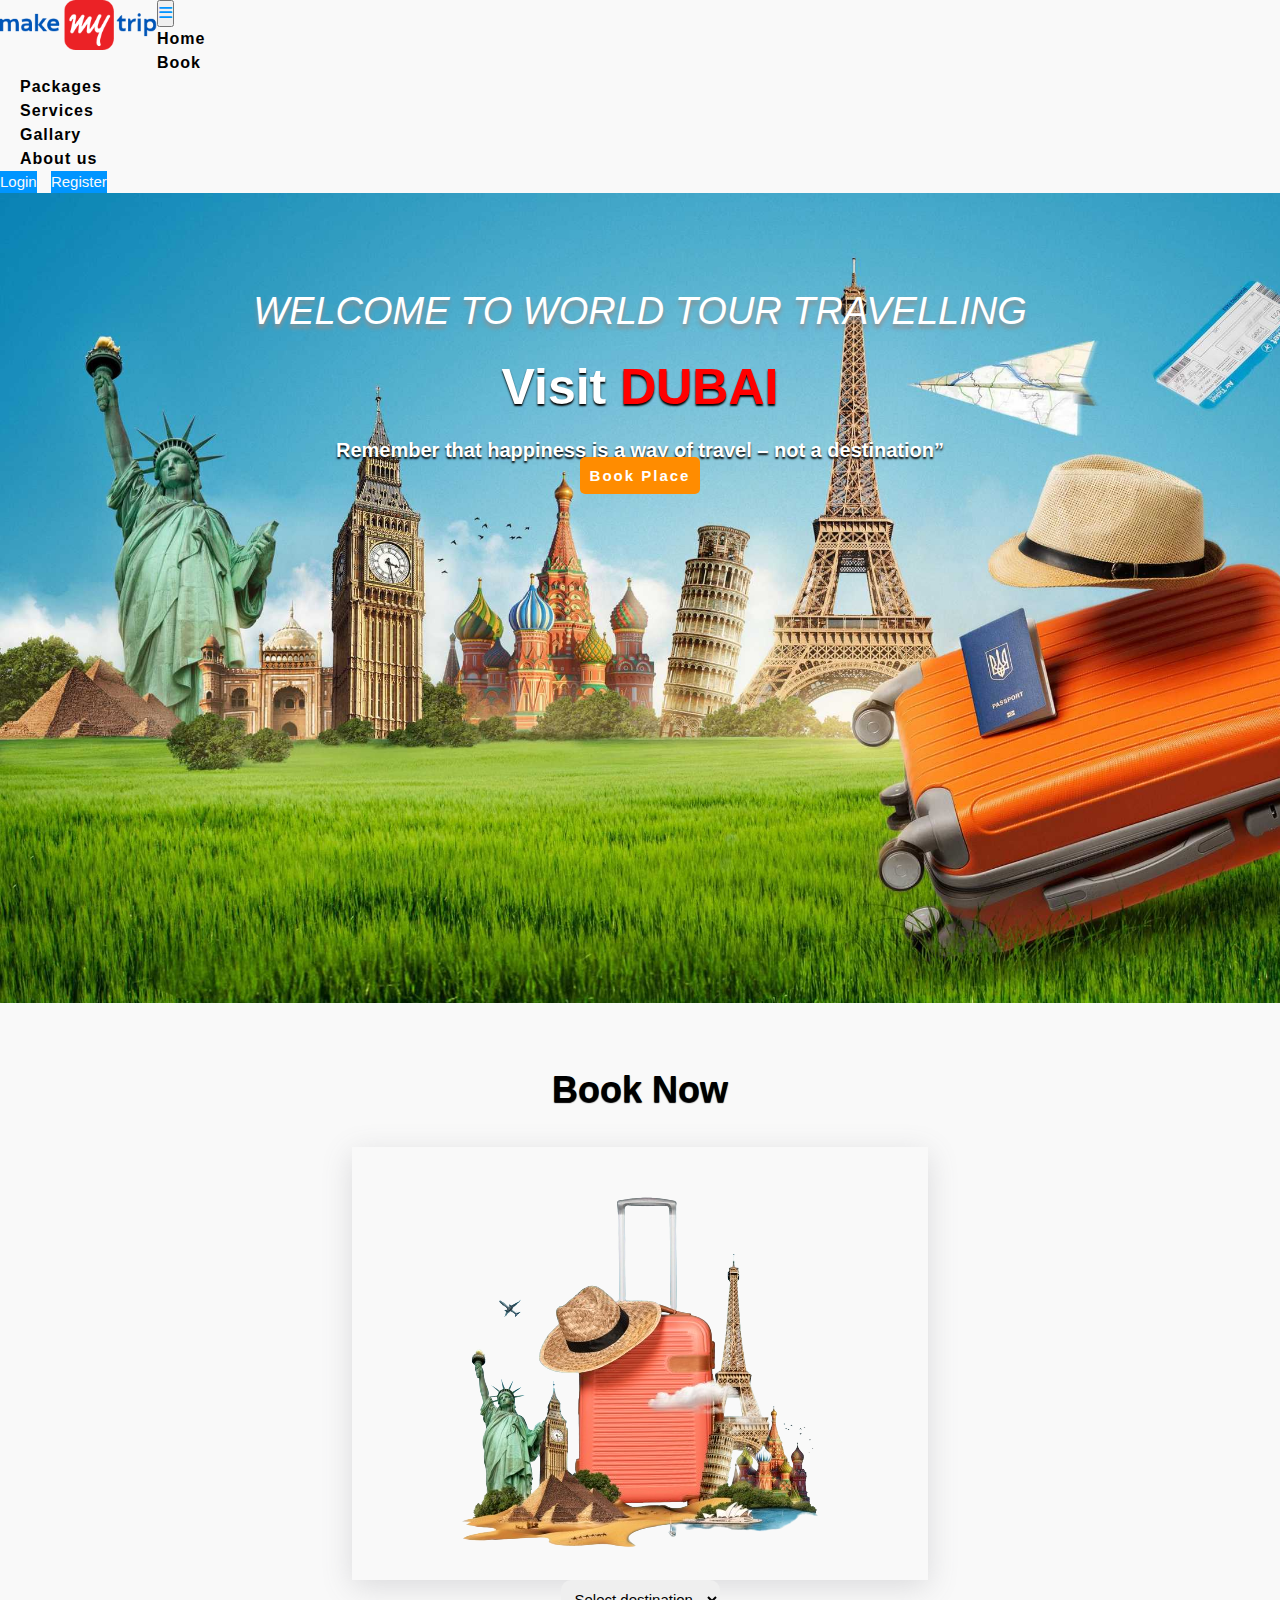
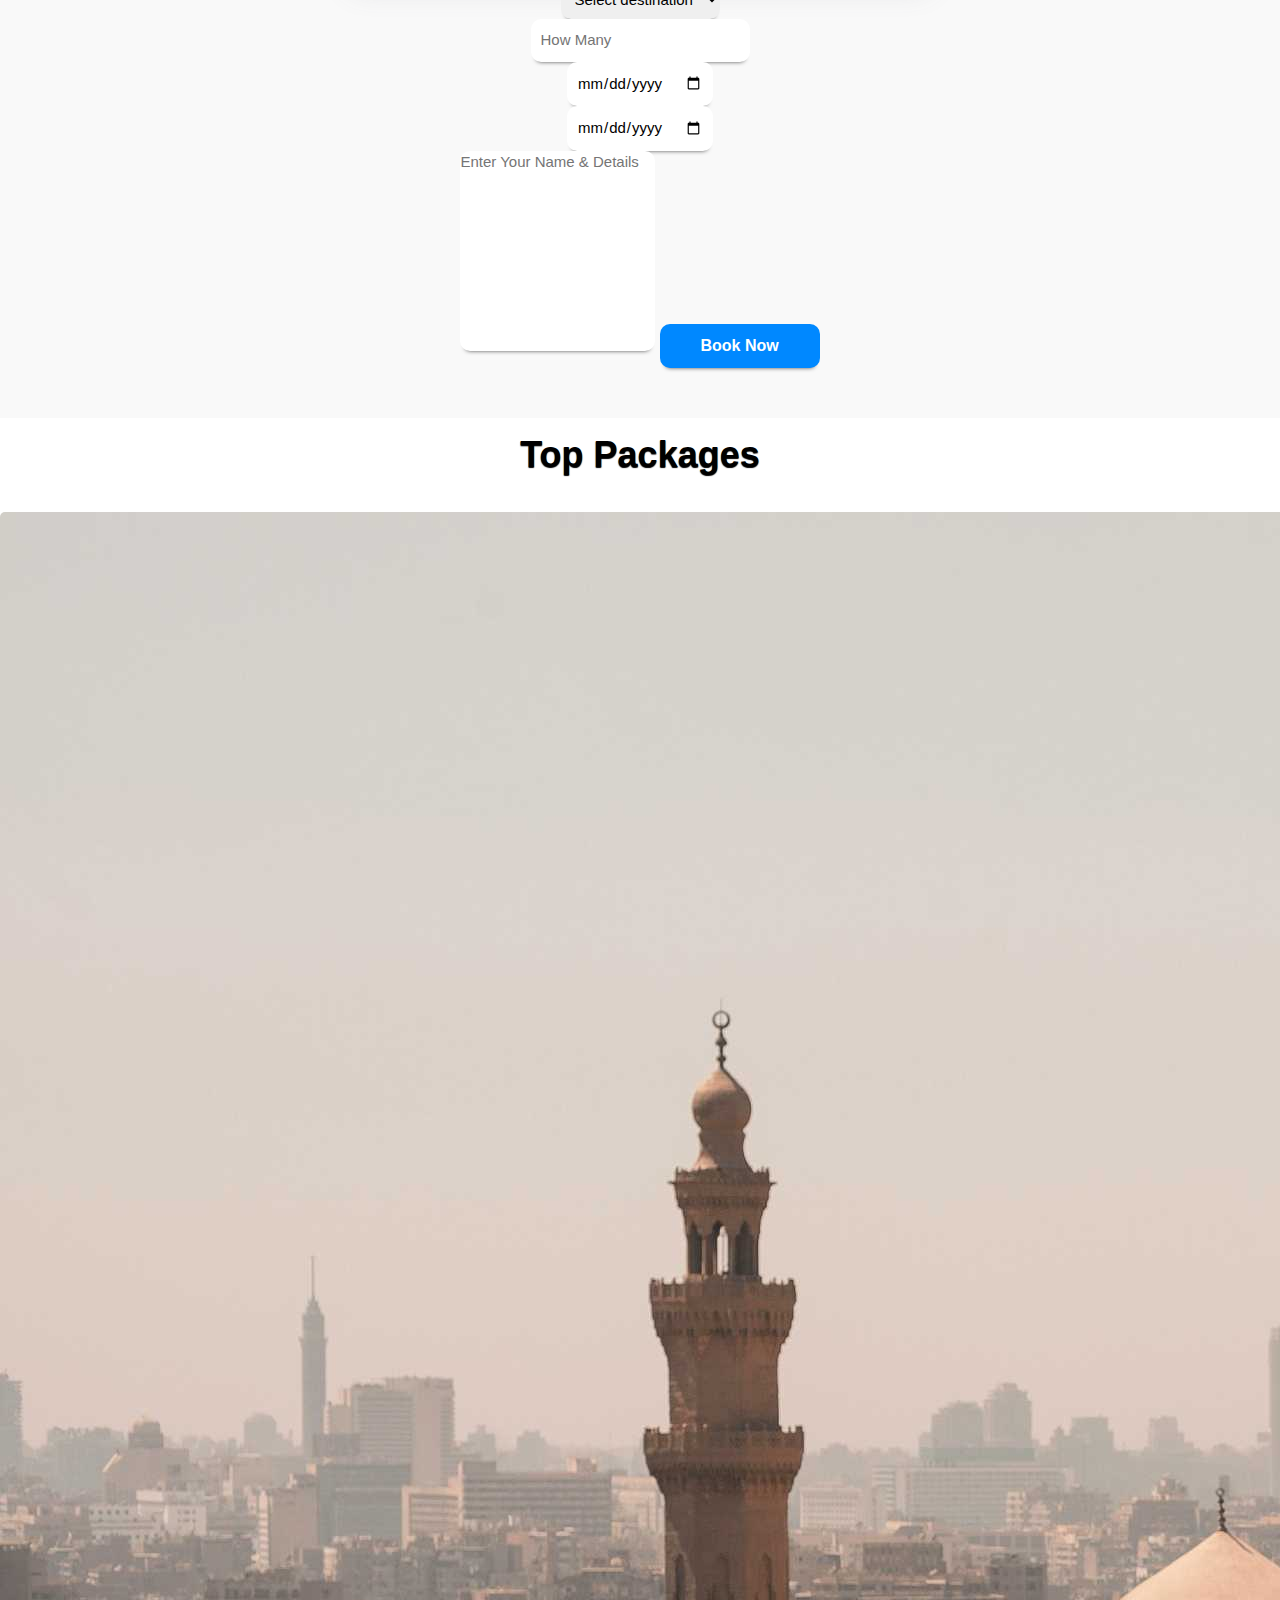
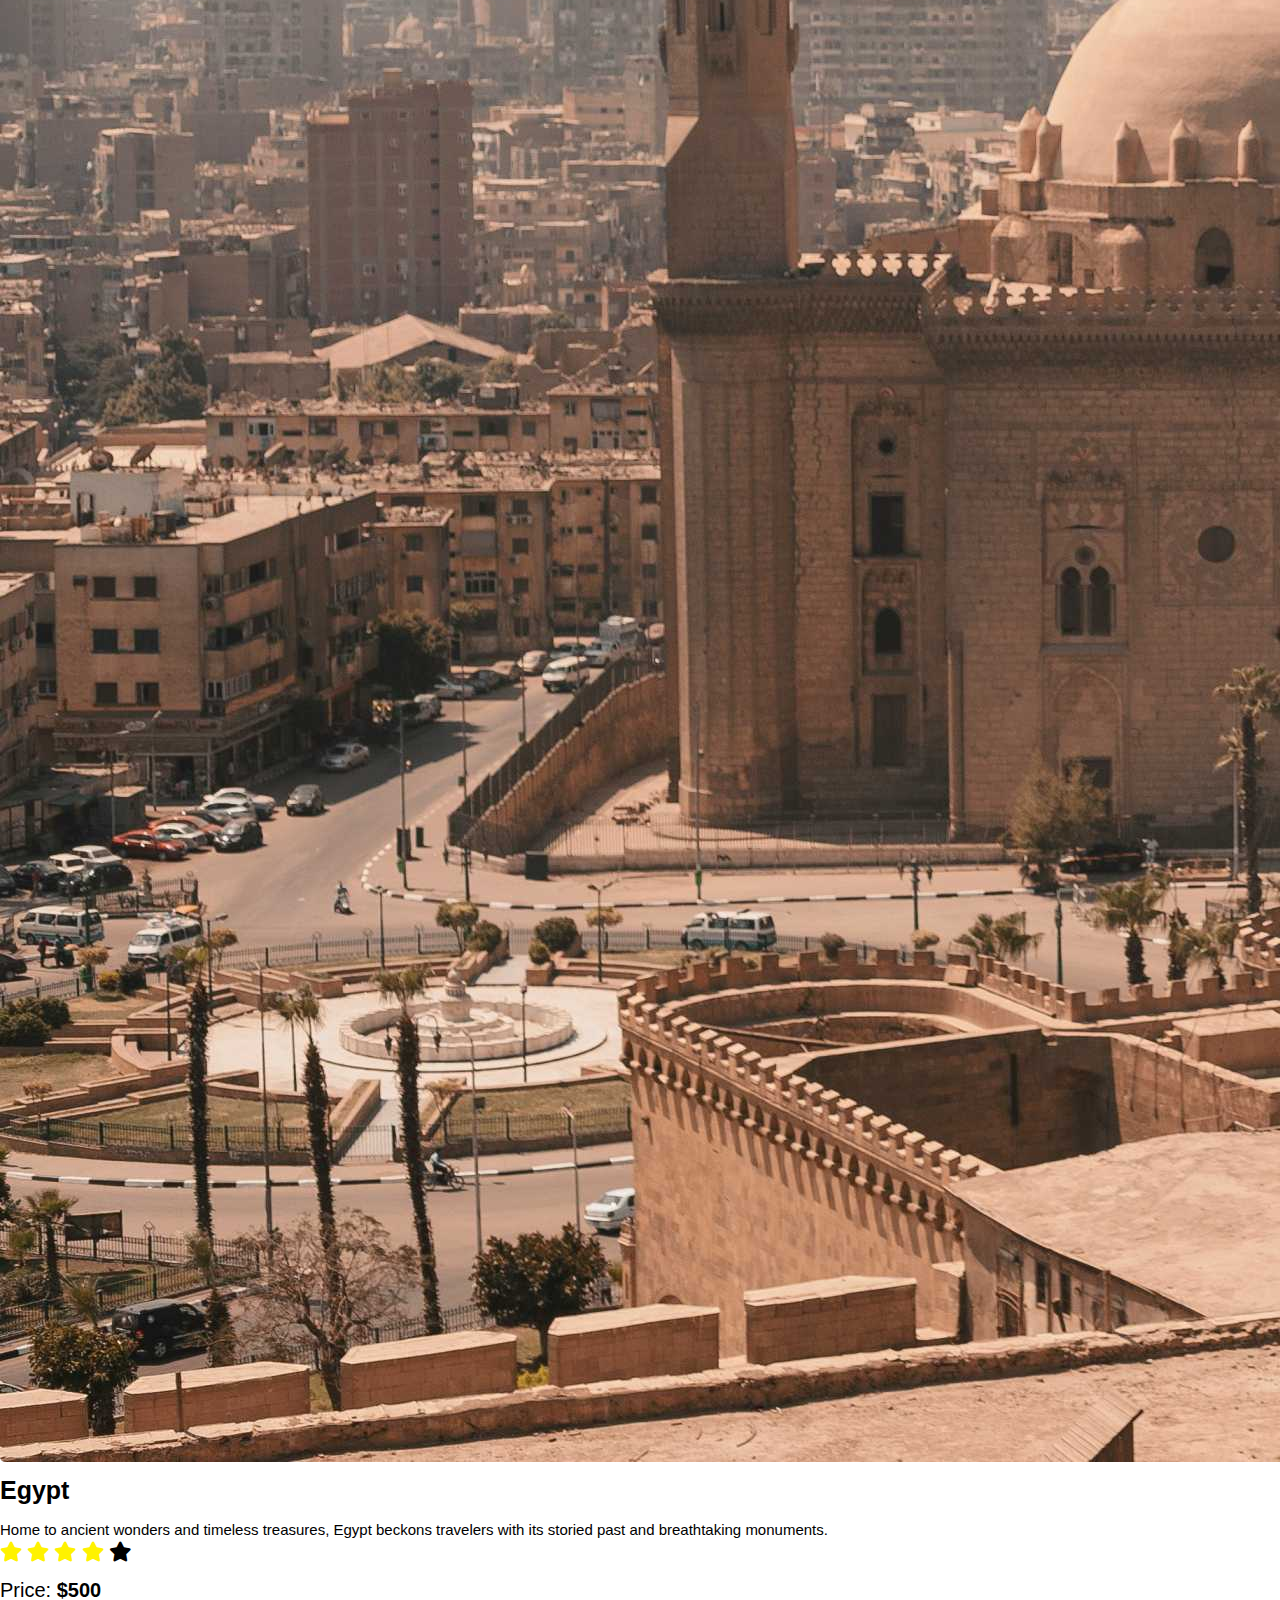
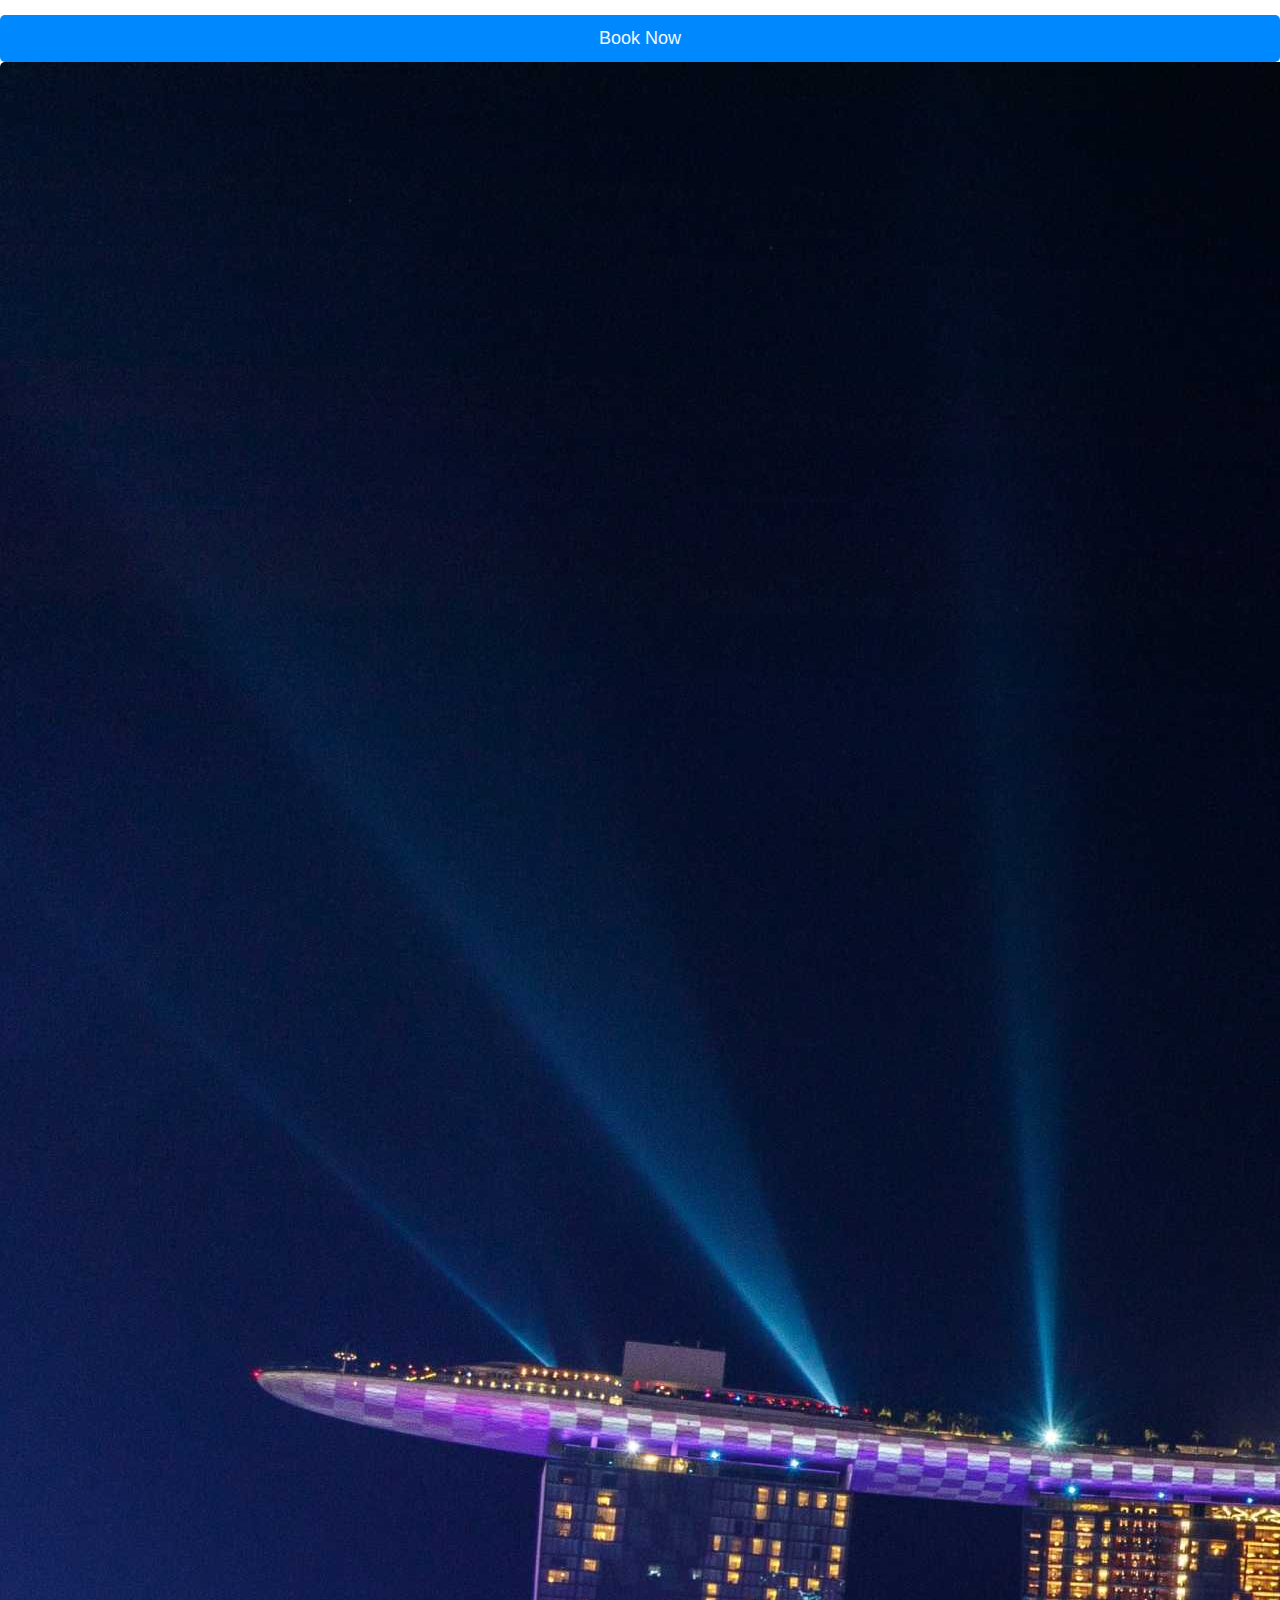
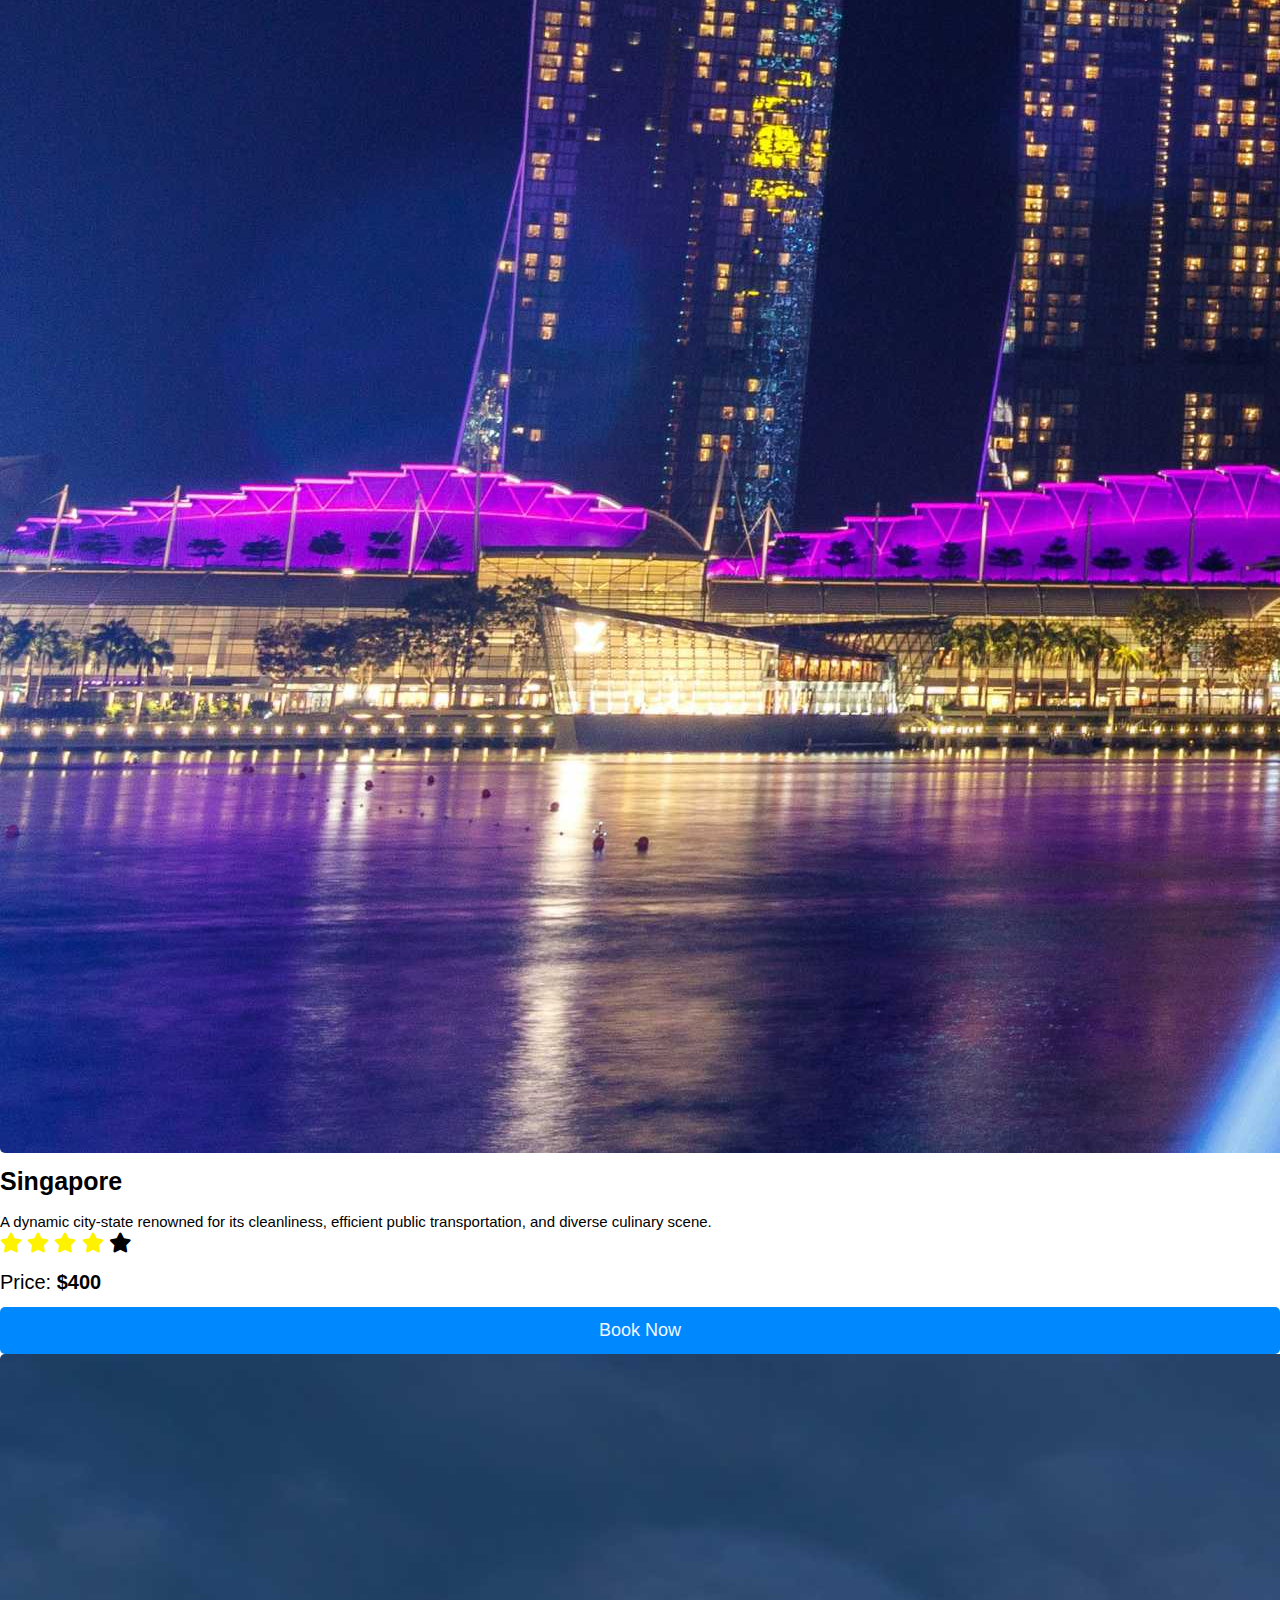
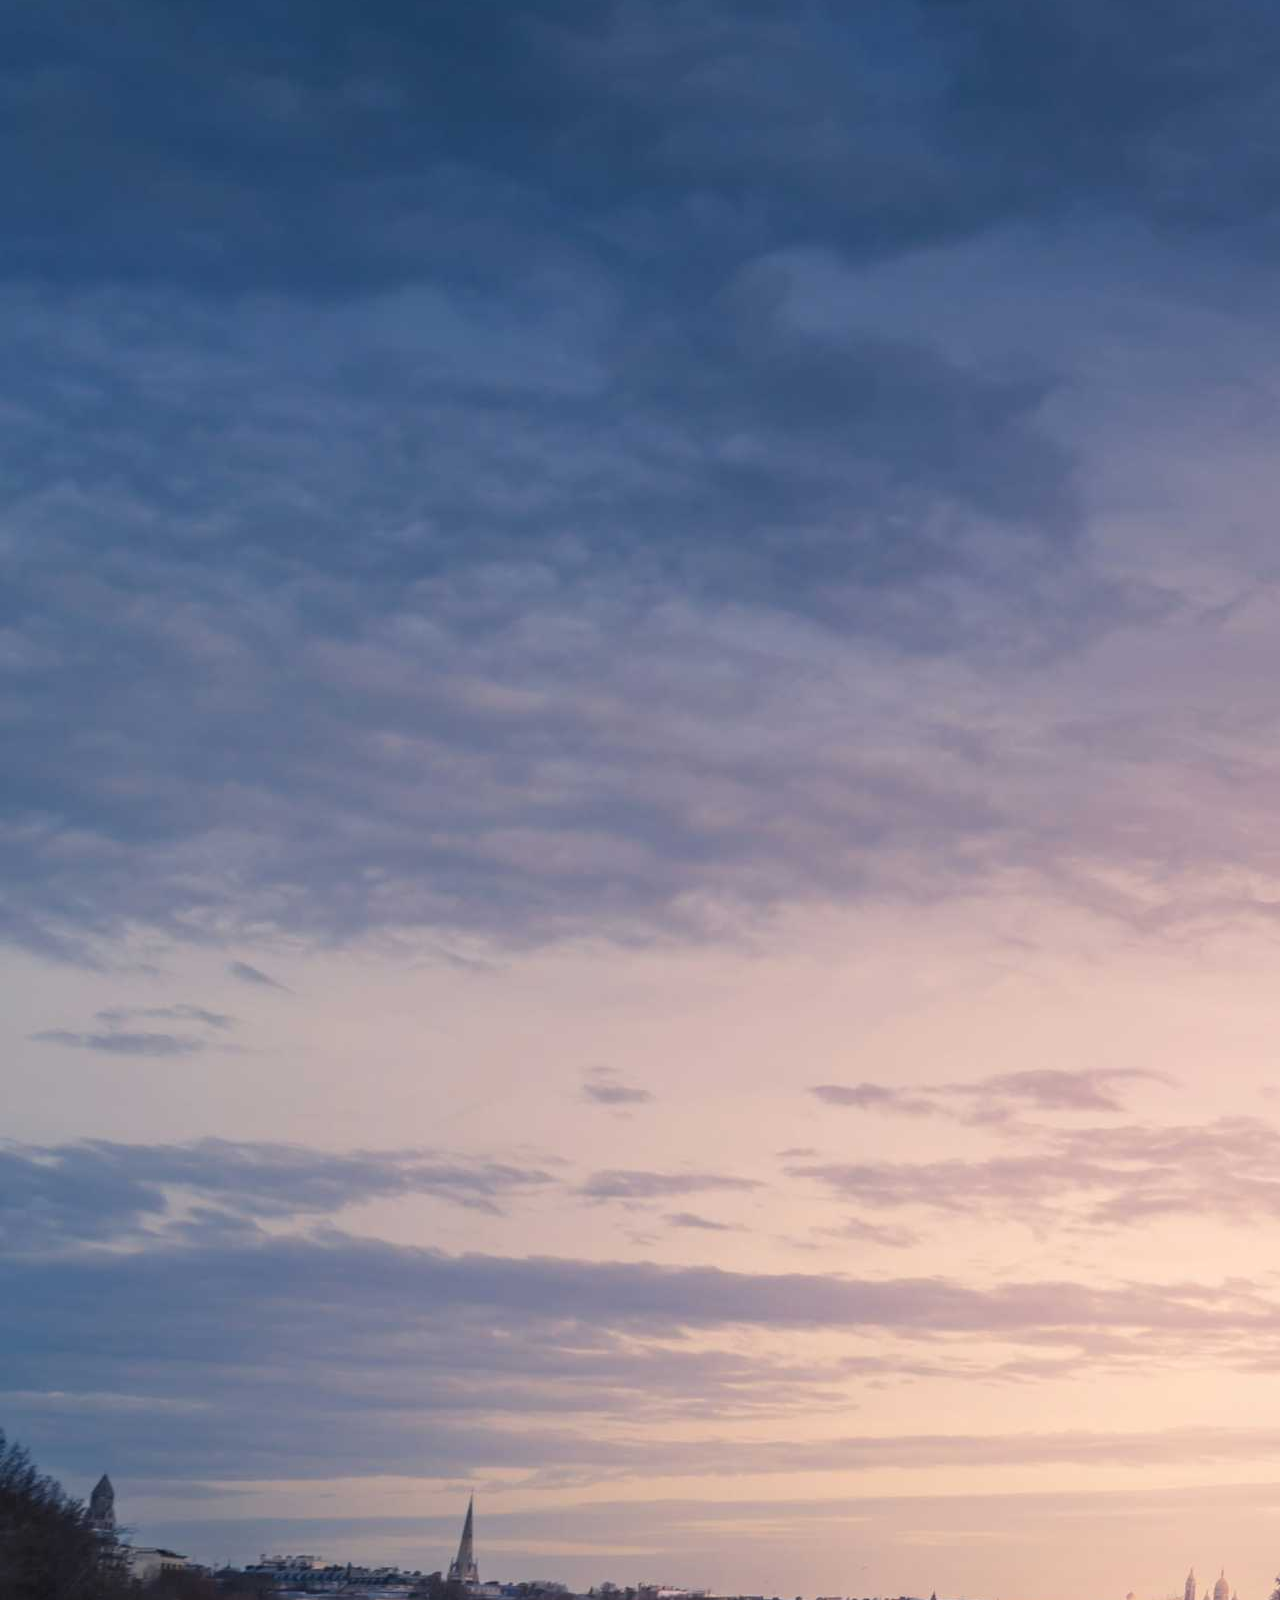
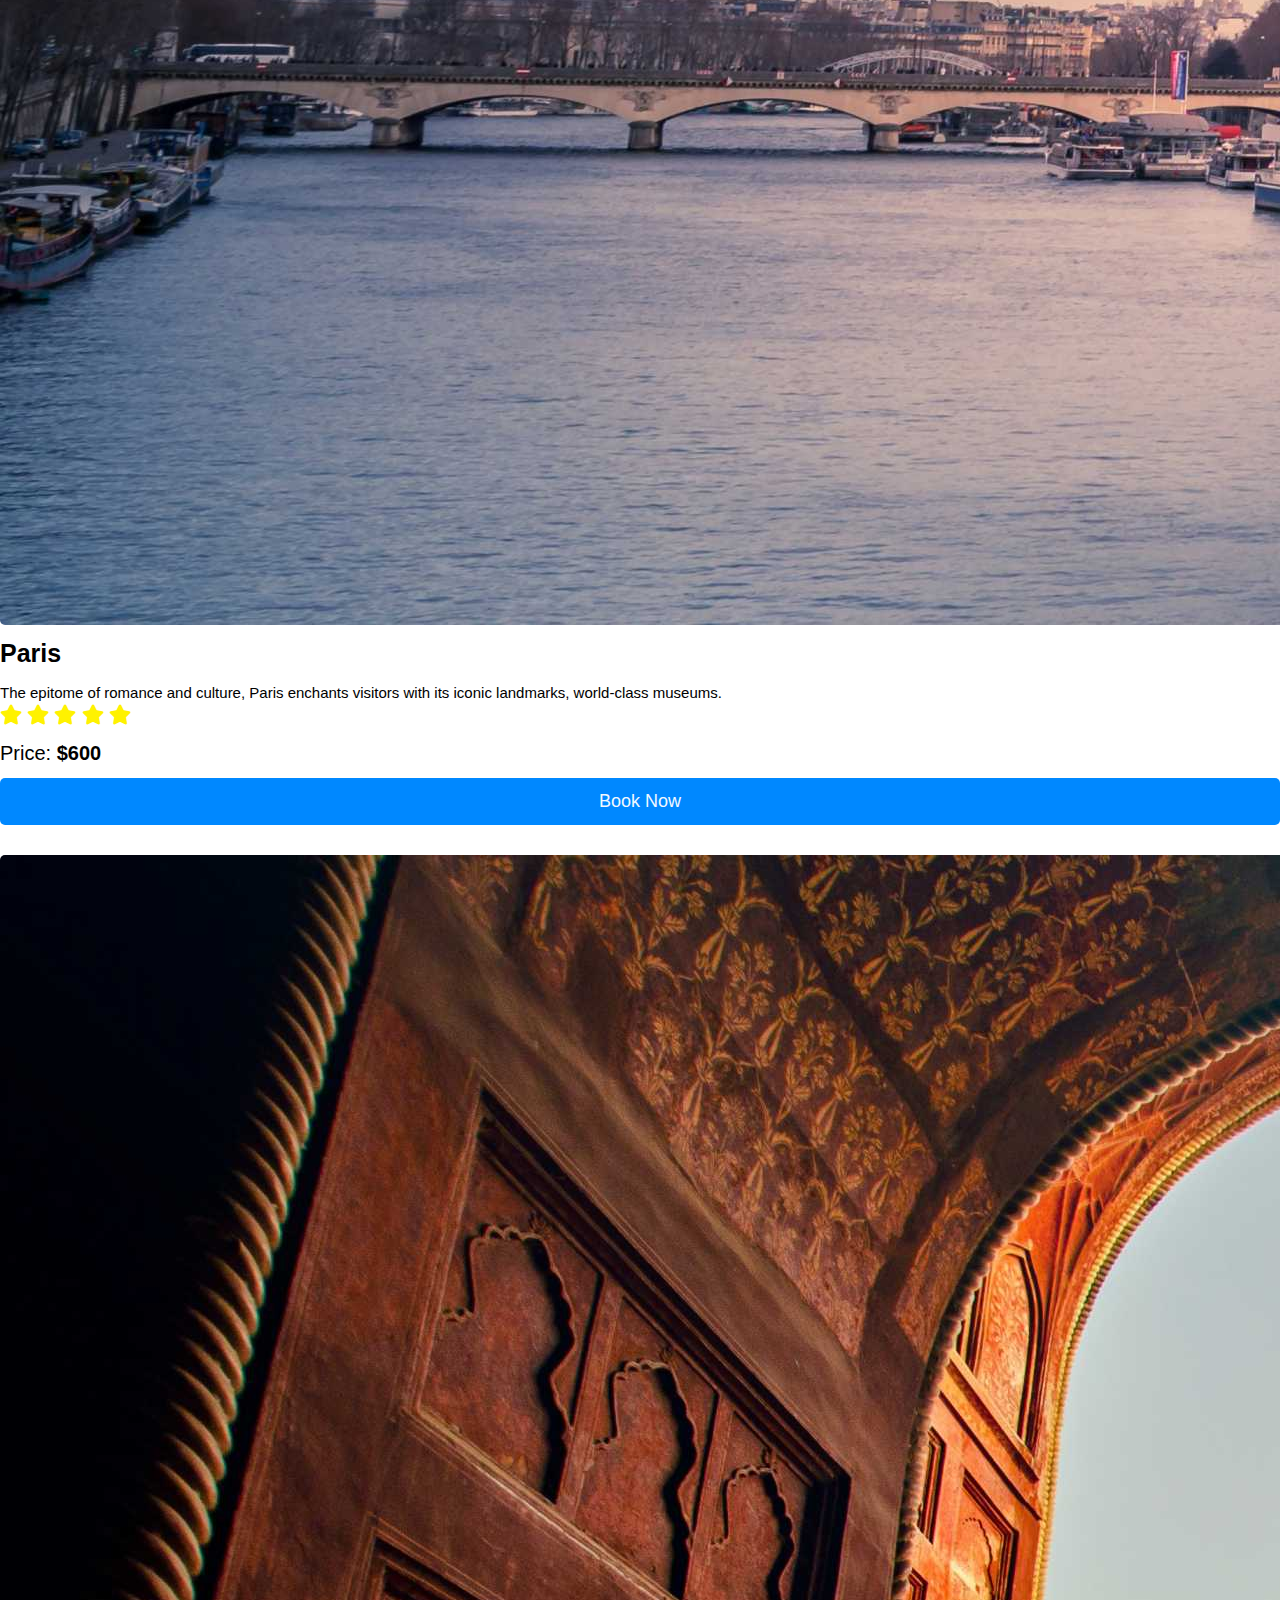
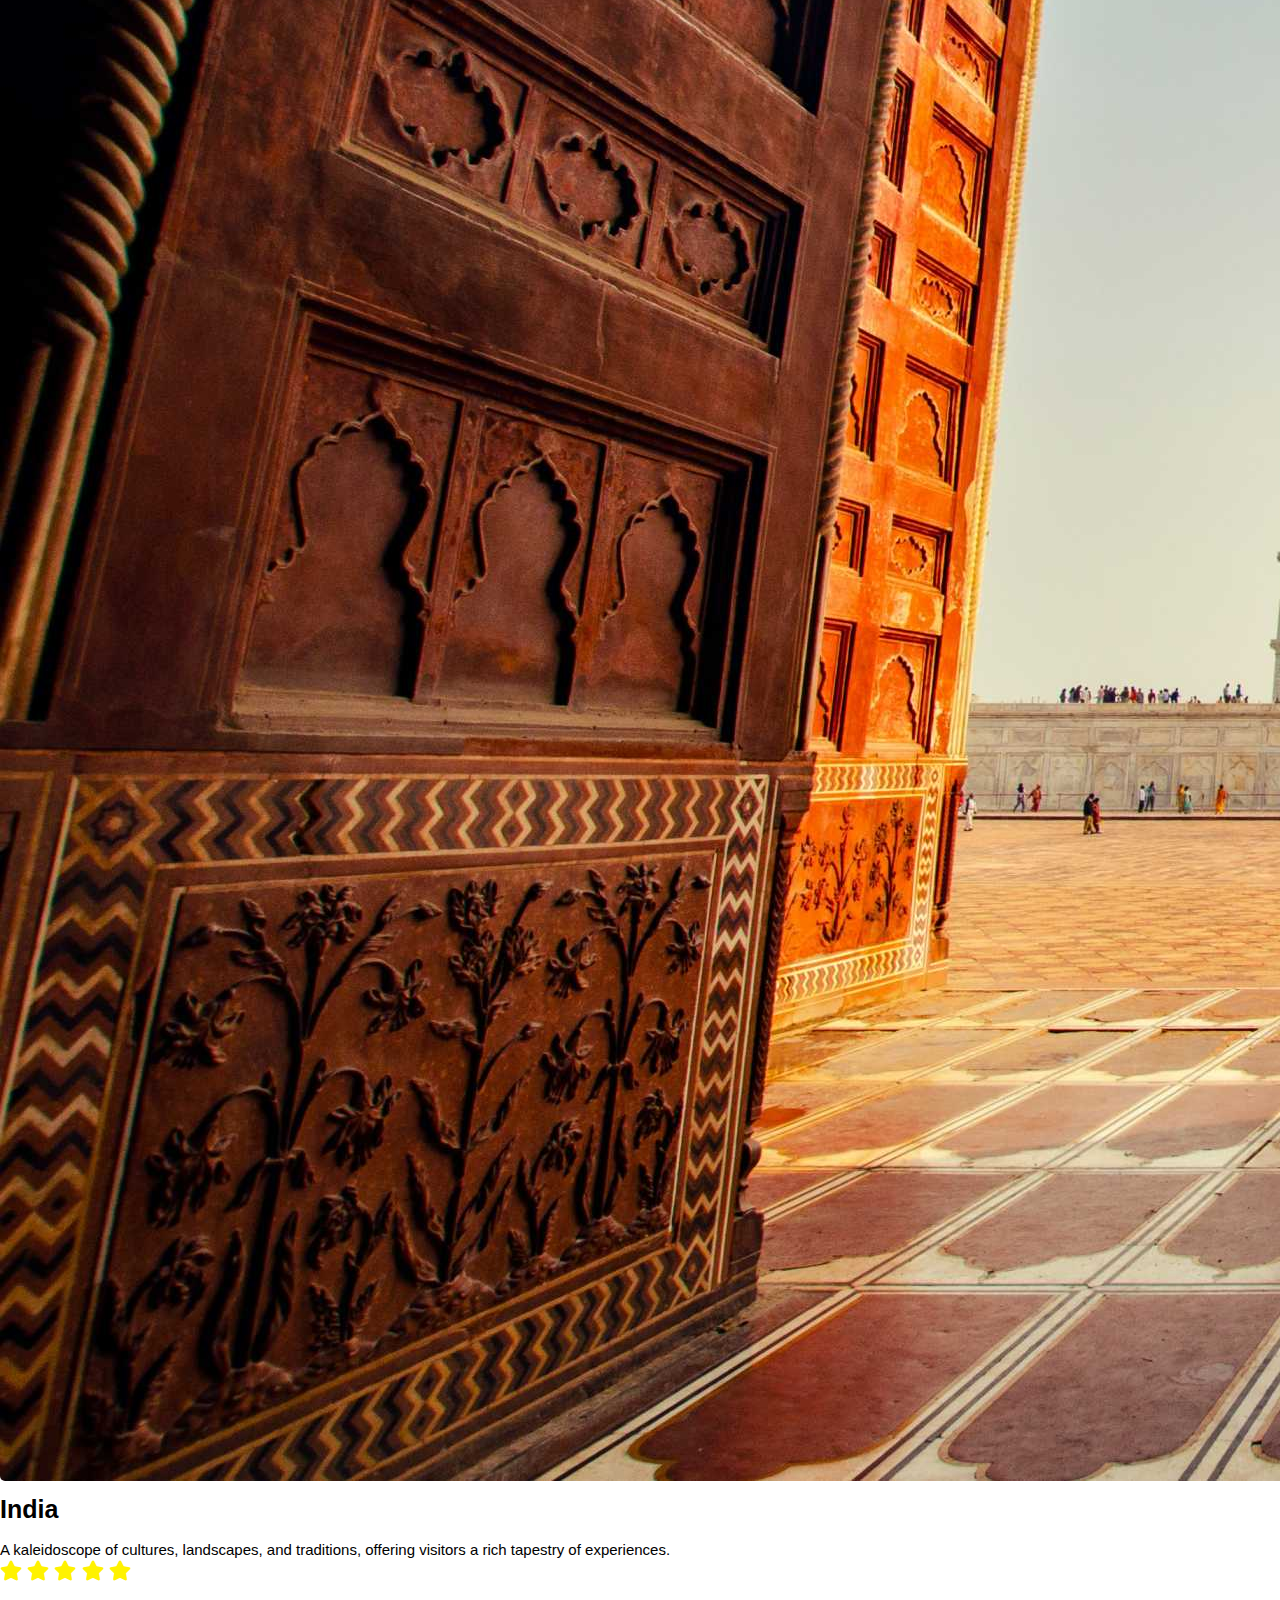
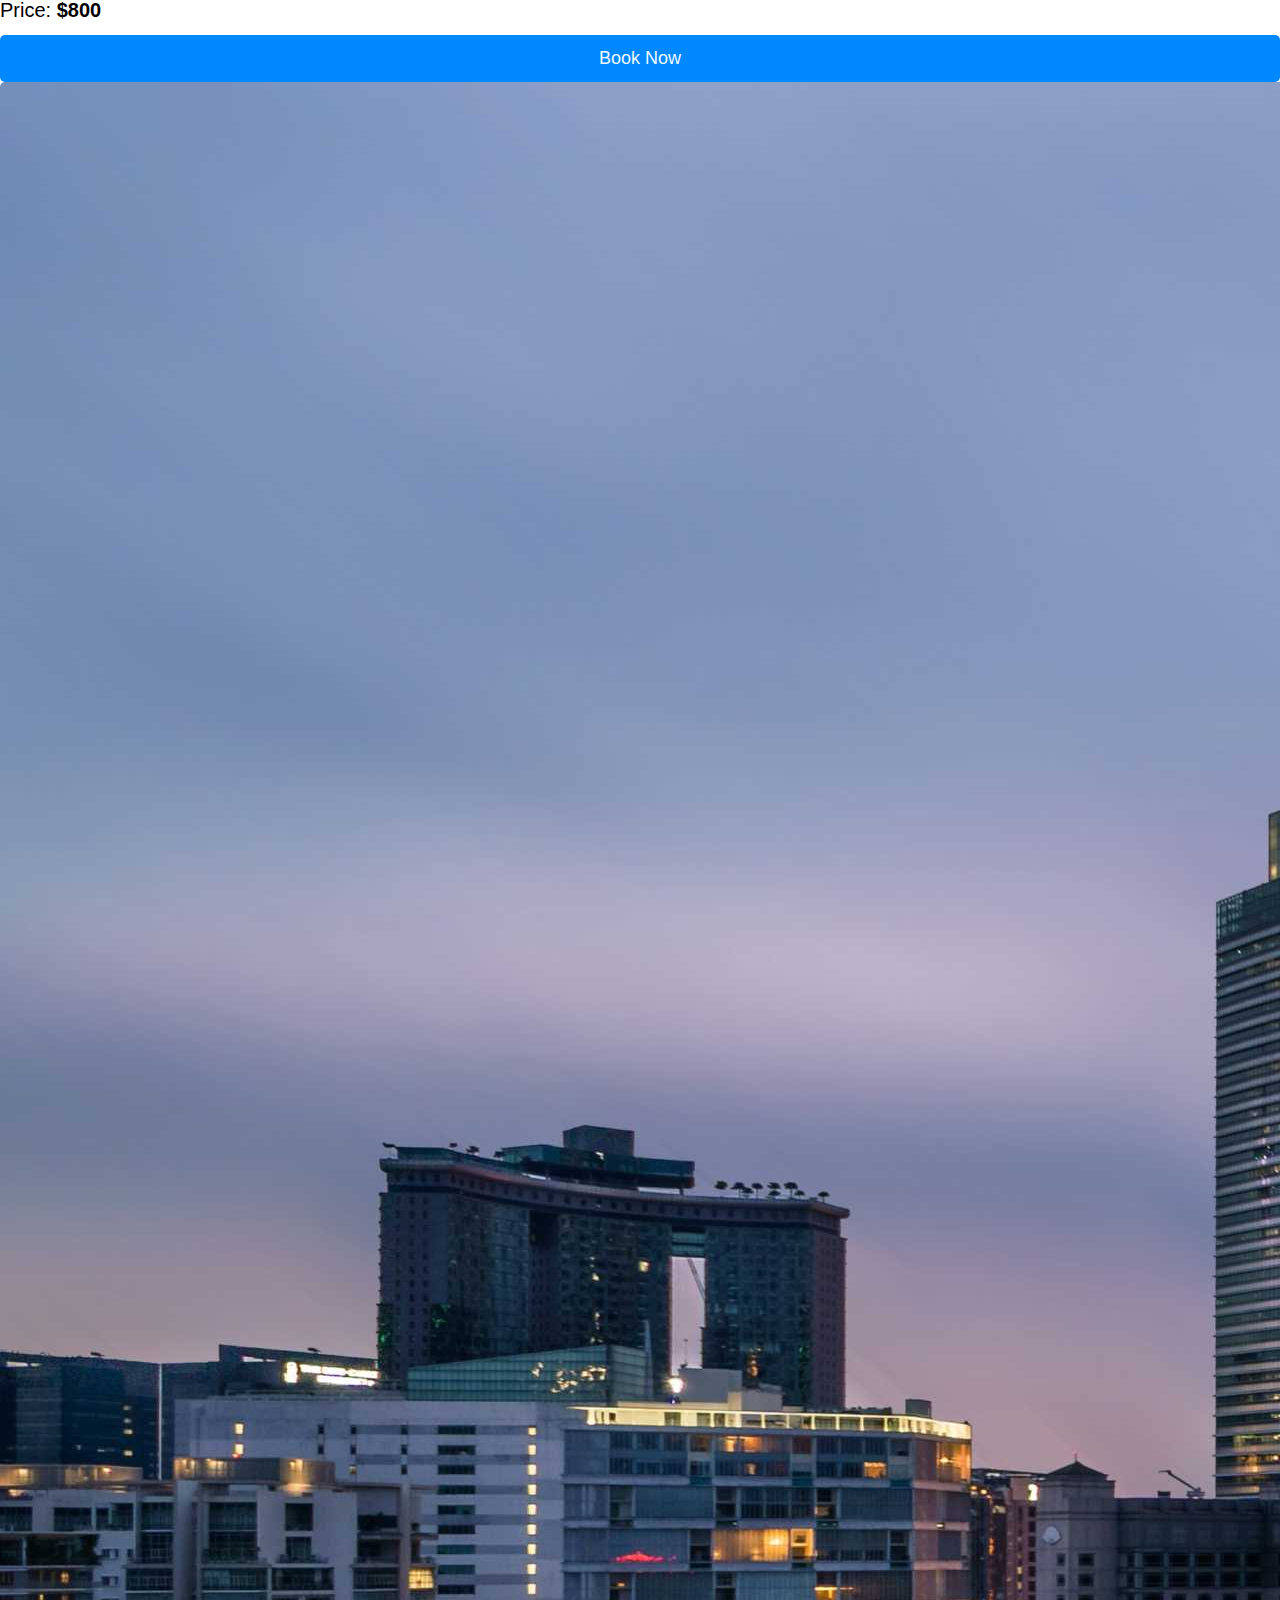
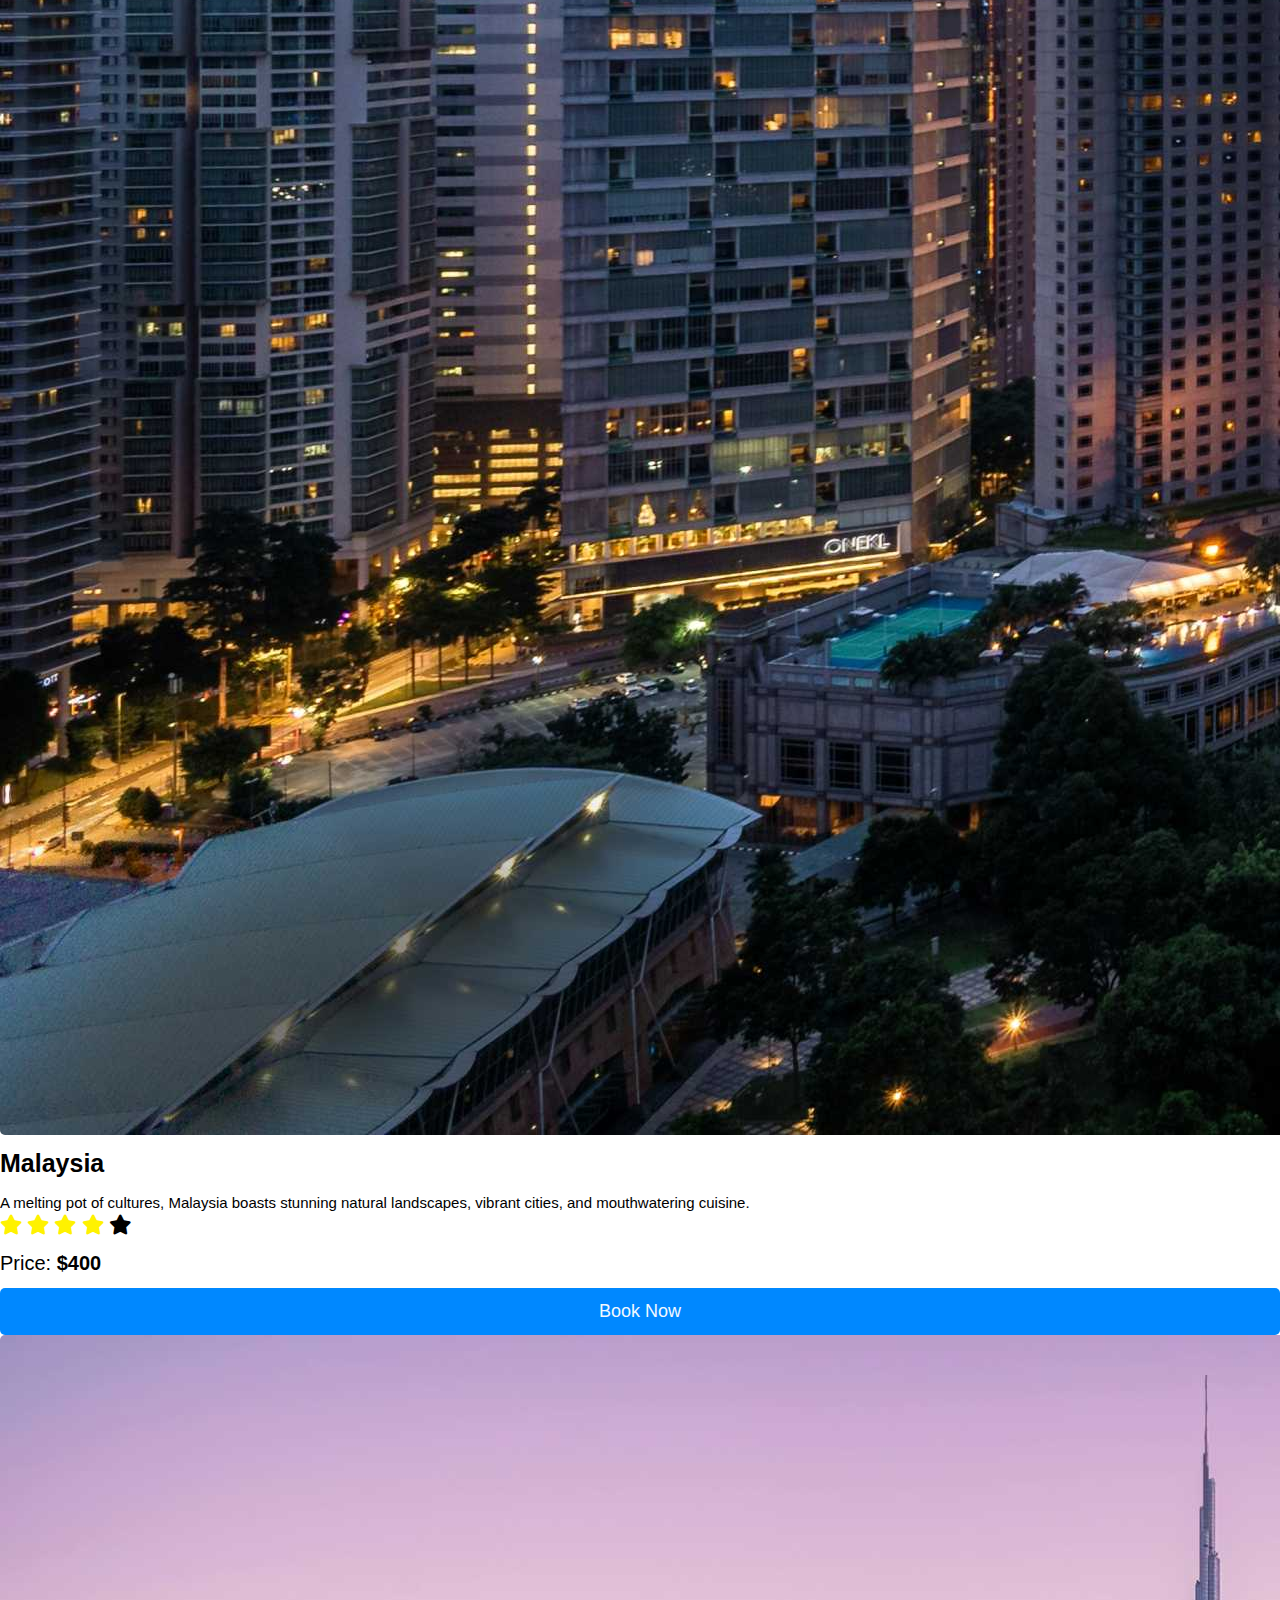
<file: index.html>
<!DOCTYPE html>
<html lang="en">
  <head>
    <meta charset="UTF-8" />
    <meta name="viewport" content="width=device-width, initial-scale=1.0" />
    <title>MakeMyTrip Website</title>
    <link rel="stylesheet" href="style.css" />
    <!-- BootStrap link-->
    <link
      href="https://cdn.jsdelivr.net/npm/bootstrap@5.0.2/dist/css/bootstrap.min.css"
      rel="stylesheet"
      integrity="sha384-EVSTQN3/azprG1Anm3QDgpJLIm9Nao0Yz1ztcQTwFspd3yD65VohhpuuCOmLASjC"
      crossorigin="anonymous"
    />
    <!-- fontAwsome Link -->
    <link rel="preconnect" href="https://fonts.googleapis.com" />
    <link rel="preconnect" href="https://fonts.gstatic.com" crossorigin />
    <link
      href="https://fonts.googleapis.com/css2?family=Roboto:wght@500&display=swap"
      rel="stylesheet"  
    />
    <!--  -->
    <link
      rel="stylesheet"
      href="https://cdnjs.cloudflare.com/ajax/libs/font-awesome/6.2.1/css/all.min.css"
    />

    <link rel="stylesheet" href="https://www.w3schools.com/w3css/4/w3.css">
  </head>
  <body>
    <!-- navBar -->
    <nav class="navbar navbar-expand-lg" id="navbar">
      <div class="container">
        <a class="navbar-brand" href="index.html" id="logo">
          <img src="./Assets/logo.png" alt="Brand Logo" style="height: 50px" />
        </a>
        <button
          class="navbar-toggler"
          type="button"
          data-bs-toggle="collapse"
          data-bs-target="#mynavbar"
        >
          <span><i class="fa-solid fa-bars"></i></span>
        </button>
        <div class="collapse navbar-collapse" id="mynavbar">
          <ul class="navbar-nav me-auto">
            <li class="nav-item">
              <a class="nav-link active" href="index.html">Home</a>
            </li>
            <li class="nav-item">
              <a class="nav-link" href="#book">Book</a>
            </li>
            <li class="nav-item">
              <a class="nav-link" href="#packages">Packages</a>
            </li>
            <li class="nav-item">
              <a class="nav-link" href="#services">Services</a>
            </li>
            <li class="nav-item">
              <a class="nav-link" href="#gallary">Gallary</a>
            </li>
            <li class="nav-item">
              <a class="nav-link" href="#about">About us</a>
            </li>
          </ul>
          <form class="d-flex">
            <a href="login1.html"><button class="btn btn-primary" type="button">Login</button></a>
            <a href="register2.html"><button class="btn btn-primary" type="button">Register</button></a>
          </form>
        </div>
      </div>
    </nav>
    
    <!-- Navbar End -->

    <!-- Home Section Start -->
    <div class="home">
      <div class="content">
        <h5>WELCOME TO WORLD TOUR TRAVELLING</h5>
        <h1 class="zoom-in-zoom-out">Visit<span class="placeName" id="placeName"> Dubai</span></h1>
        <p>
            Remember that happiness is a way of travel – not a destination”
        </p>
        <a style="background-color: rgb(255, 140, 0); color: white;" href="#book">Book Place</a>
      </div>
    </div>
    <!-- Home Section End -->

    <!-- Section Book Start -->
    <section class="book" id="book">
      <div class="container">
        <div class="main-text">
          <h1>Book Now</h1>
        </div>

        <div class="row">
          <div class="col-md-6 py-3 py-md-0" style="box-shadow: rgba(100, 100, 111, 0.2) 0px 7px 29px 0px">
            <div class="card" style="border: none;">
              <img src="./Assets/travel pic.png" alt="" />
            </div>
          </div>

          <div class="col-md-6 py-3 py-md-0">
            <form action="#" id="bookingForm">
              <select class="form-control" required>
                <option value="" disabled selected>Select destination</option>
                <option value="Dubai">Dubai</option>
                <option value="Paris">Paris</option>
                <option value="Singapore">Singapore</option>
                <option value="Egypt">Egypt</option>
                <option value="India">India</option>
                <option value="Malaysia">Malaysia</option>
                <!-- Add more options as needed -->
            </select><br />
              <input
                type="text"
                class="form-control"
                placeholder="How Many"
                required
              /><br />
              <input
                type="date"
                id="arrivalDate"
                class="form-control"
                placeholder="Arrivals"
                id="frondate"
                required
                min="2024-03-30"
              /><br />
              <input
                type="date"
                id="LeavingDate"
                class="form-control"
                placeholder="Leaving"
                required
                min="2024-03-31"
              /><br />
              <textarea
                class="form-control"
                rows="5"
                name="text"
                placeholder="Enter Your Name & Details"
                minlength="50"
                maxlength="500"
              ></textarea>
              <input type="submit" value="Book Now" class="submit" required />
            </form> 
          </div>
        </div>
      </div>
    </section>
    <!-- Section Book End -->

    <!-- Section Packages Start -->
    <section class="packages" id="packages">
      <div class="container">
        <div class="main-txt">
          <h1> Top Packages</h1>
        </div>
        <div class="row" style="margin-top: 30px">
          <div class="col-md-4 py-3 py-md-0">
            <div class="card">
              <img src="./Assets/top-packages/Egypt.jpg" alt="" />
              <div class="card-body">
                <h3>Egypt</h3>
                <p>
                  Home to ancient wonders and timeless treasures, Egypt beckons travelers with its storied past and breathtaking monuments.
                </p>
                <div class="star">
                  <i class="fa-solid fa-star checked"></i>
                  <i class="fa-solid fa-star checked"></i>
                  <i class="fa-solid fa-star checked"></i>
                  <i class="fa-solid fa-star checked"></i>
                  <i class="fa-solid fa-star"></i>
                </div>
                <h6>Price: <strong>$500</strong></h6>
                <a href="#book">Book Now</a>
              </div>
            </div>
          </div>
          <div class="col-md-4 py-3 py-md-0">
            <div class="card">
              <img src="./Assets/top-packages/Singapore.jpg" alt="" />
              <div class="card-body">
                <h3>Singapore</h3>
                <p>
                  A dynamic city-state renowned for its cleanliness, efficient public transportation, and diverse culinary scene.
                </p>
                <div class="star">
                  <i class="fa-solid fa-star checked"></i>
                  <i class="fa-solid fa-star checked"></i>
                  <i class="fa-solid fa-star checked"></i>
                  <i class="fa-solid fa-star checked"></i>
                  <i class="fa-solid fa-star"></i>
                </div>
                <h6>Price: <strong>$400</strong></h6>
                <a href="#book">Book Now</a>
              </div>
            </div>
          </div>
          <div class="col-md-4 py-3 py-md-0">
            <div class="card">
              <img src="./Assets/top-packages/Paris.jpg" alt="" />
              <div class="card-body">
                <h3>Paris</h3>
                <p>
                  The epitome of romance and culture, Paris enchants visitors with its iconic landmarks, world-class museums. 
                </p>
                <div class="star">
                  <i class="fa-solid fa-star checked"></i>
                  <i class="fa-solid fa-star checked"></i>
                  <i class="fa-solid fa-star checked"></i>
                  <i class="fa-solid fa-star checked"></i>
                  <i class="fa-solid fa-star checked"></i>
                
                </div>
                <h6>Price: <strong>$600</strong></h6>
                <a href="#book">Book Now</a>
              </div>
            </div>
          </div>
        </div>

        <div class="row" style="margin-top: 30px">
          <div class="col-md-4 py-3 py-md-0">
            <div class="card">
              <img src="./Assets/top-packages/India.jpg" alt="" />
              <div class="card-body">
                <h3>India</h3>
                <p>
                  A kaleidoscope of cultures, landscapes, and traditions, offering visitors a rich tapestry of experiences. 
                </p>
                <div class="star">
                  <i class="fa-solid fa-star checked"></i>
                  <i class="fa-solid fa-star checked"></i>
                  <i class="fa-solid fa-star checked"></i>
                  <i class="fa-solid fa-star checked"></i>
                  <i class="fa-solid fa-star checked"></i>
              
             
                </div>
                <h6>Price: <strong>$800</strong></h6>
                <a href="#book">Book Now</a>
              </div>
            </div>
          </div>
          <div class="col-md-4 py-3 py-md-0">
            <div class="card">
              <img src="./Assets/top-packages/Malaysia.jpg" alt="" />
              <div class="card-body">
                <h3>Malaysia</h3>
                <p>
                  A melting pot of cultures, Malaysia boasts stunning natural landscapes, vibrant cities, and mouthwatering cuisine. 
                </p>
                <div class="star">
                  <i class="fa-solid fa-star checked"></i>
                  <i class="fa-solid fa-star checked"></i>
                  <i class="fa-solid fa-star checked"></i>
                  <i class="fa-solid fa-star checked"></i>
                  <i class="fa-solid fa-star"></i>
                </div>
                <h6>Price: <strong>$400</strong></h6>
                <a href="#book">Book Now</a>
              </div>
            </div>
          </div>
          <div class="col-md-4 py-3 py-md-0">
            <div class="card">
              <img src="./Assets/top-packages/DUBAI.jpg" alt="" />
              <div class="card-body">
                <h3>DUBAI</h3>
                <p>
                  A dazzling metropolis known for its futuristic skyline, extravagant shopping malls, and luxury lifestyle. 
                </p>
                <div class="star">
                  <i class="fa-solid fa-star checked"></i>
                  <i class="fa-solid fa-star checked"></i>
                  <i class="fa-solid fa-star checked"></i>
                  <i class="fa-solid fa-star checked"></i>
                  <i class="fa-solid fa-star checked"></i>
             
                </div>
                <h6>Price: <strong>$600</strong></h6>
                <a href="#book">Book Now</a>
              </div>
            </div>
          </div>
        </div>
      </div>
    </section>
    <!-- Section Packages End -->

    <!-- Section Services Start -->
    <section class="services" id="services">
      <div class="container">
        <div class="main-txt">
          <h1>Services</h1>
        </div>

        <div class="row" style="margin-top: 30px">
          <div class="col-md-4 py-3 py-md-0">
            <div class="card">
              <i class="fas fa-hotel"></i>
              <div class="card-body">
                <h3>Affordable Hotel</h3>
                <p>
                  "Affordable hotels offer budget-friendly accommodations without compromising comfort, ideal for budget-conscious travelers seeking value without sacrificing quality."
               </p>
              </div>
            </div>
          </div>
          <div class="col-md-4 py-3 py-md-0">
            <div class="card">
              <i class="fas fa-utensils"></i>
              <div class="card-body">
                <h3>Food & Drinks</h3>
                <p>
                  "Experience a culinary journey like no other with our diverse selection of world-class cuisine and refreshing beverages, tailored to tantalize the taste buds of every traveler."

                </p>
              </div>
            </div>
          </div>
          <div class="col-md-4 py-3 py-md-0">
            <div class="card">
              <i class="fas fa-bullhorn"></i>
              <div class="card-body">
                <h3>Safty Guide</h3>
                <p>
                  "Safty Guide offers comprehensive safety tips and resources to empower tourists with the knowledge they need to enjoy their travels securely."
                </p>
              </div>
            </div>
          </div>
        </div>

        <div class="row" style="margin-top: 30px">
          <div class="col-md-4 py-3 py-md-0">
            <div class="card">
              <i class="fas fa-globe-asia"></i>
              <div class="card-body">
                <h3>Around The World</h3>
                <p>
                  "Embark on a seamless journey with Around The World, where every detail is meticulously crafted to ensure unforgettable adventures and immersive cultural experiences."
                </p>
              </div>
            </div>
          </div>
          <div class="col-md-4 py-3 py-md-0">
            <div class="card">
              <i class="fas fa-plane"></i>
              <div class="card-body">
                <h3>Fastest Travel</h3>
                <p>
                  "AFastest Travel: Your passport to seamless journeys, offering expertly curated itineraries and unparalleled convenience for every traveler's adventure."
                </p>
              </div>
            </div>
          </div>
          <div class="col-md-4 py-3 py-md-0">
            <div class="card">
              <i class="fas fa-hiking"></i>
              <div class="card-body">
                <h3>Adventures</h3>
                <p>
                  "Embark on thrilling adventures with our service, offering unforgettable experiences from adrenaline-pumping activities to immersive cultural explorations."
                </p>
              </div>
            </div>
          </div>
        </div>
      </div>
    </section>
    <!-- Section Services End -->


    <!-- Gallery start-->
    <section class="gallary" id="gallary">
      <div class="container">
        <div class="main-txt">
          <h1>Gallary</h1>
        </div>

        <div class="row" style="margin-top: 30px">
          <div class="col-md-4 py-3 py-md-0">
            <div class="card">
              <img src="./Assets/Galley/img-1.jpg" alt="" height="230px" />
              <h4>INDIA</h4>
            </div>
          </div>
          <div class="col-md-4 py-3 py-md-0">
            <div class="card">
              <img src="./Assets/Galley/img-2.jpg" alt="" height="230px" />
              <h4>SWIZERLAND</h4>
            </div>
          </div>
          <div class="col-md-4 py-3 py-md-0">
            <div class="card">
              <img src="./Assets/Galley/img-3.jpg" alt="" height="230px" />
              <H4>SRILANKA</H4>
            </div>
          </div>
        </div>

        <div class="row" style="margin-top: 30px">
          <div class="col-md-4 py-3 py-md-0">
            <div class="card">
              <img src="./Assets/Galley/img-4.jpg" alt="" height="230px" />
              <h4>AUSTRALIA</h4>
            </div>
          </div>
          <div class="col-md-4 py-3 py-md-0">
            <div class="card">
              <img src="./Assets/Galley/img-5.jpg" alt="" height="230px" />
              <h4>MALAYSIA</h4>
            </div>
          </div>
          <div class="col-md-4 py-3 py-md-0">
            <div class="card">
              <img src="./Assets/Galley/img-6.jpg" alt="" height="230px" />
              <h4>THAILAND</h4>
            </div>
          </div>
        </div>
      </div>
    </section>
    <!-- Gallery end-->

     <!-- About Start -->
     <section class="about" id="about">
      <div class="container">
        <div class="main-txt">
          <h1>About us</h1>
        </div>

        <div class="row" style="margin-top: 50px">
          <div class="col-md-6 py-3 py-md-0">
            <div class="card">
              <img src="./Assets/About-us.jpg" alt="" />
            </div>
          </div>

          <div class="col-md-6 py-3 py-md-0">
            <h2>How Travel Agency Work</h2>
            <hr>
            <p>
             
               Welcome to "MakeMyTrip Website", where adventure meets convenience! We're your passport to exploring the world's wonders, one destination at a time. Our mission is simple: to inspire, guide, and facilitate unforgettable journeys for every traveler.
              </p>
              <p> 
               With a team fueled by wanderlust and expertise, we curate a diverse array of destinations, experiences, and travel resources tailored to your preferences. Whether you're seeking a tranquil beach retreat, an adrenaline-pumping adventure, or a culturally enriching expedition, we've got you covered.
              </p>
              <p>
               At MakeMyTrip, we believe in the transformative power of travel. It's not just about visiting new places; it's about immersing yourself in new cultures, forging connections, and creating lifelong memories. We're dedicated to making every step of your journey seamless, from planning and booking to on-the-ground support.
              </p>
              <p>

               Join us as we explore the globe together, one remarkable destination at a time. Your next adventure starts here!"
            </p>
            <!-- <button id="about-btn">Read More...</button> -->
          </div>
        </div>
      </div>
    </section>
     <!-- About end -->

       <!-- Footer Start -->
    <footer id="footer">
      <h1>MakeMyTrip</h1>
      <p>
         Website Designed by Yashwanth Sai HR MCA (2021-24), Jain-Deemed to be University.
      </p>
      <h3>Thank You!</h3>
      <div class="social-links">
        <i class="fa-brands fa-twitter"></i>
        <i class="fa-brands fa-facebook"></i>
        <i class="fa-brands fa-instagram"></i>
        <i class="fa-brands fa-youtube"></i>
        <i class="fa-brands fa-pinterest-p"></i>
      </div>
      <div class="credit">
        <p>Designed By <a href="#">YASH</a></p>
      </div>
      <div class="copyright">
        <p>&copy;Copyright Yash Reddy 2024. All Rights Reserved</p>
      </div>
    </footer>
    <!-- Footer End -->
    <script src="script.js"></script>
    <script src="https://cdn.jsdelivr.net/npm/bootstrap@5.0.2/dist/js/bootstrap.bundle.min.js" integrity="sha384-pzjw8f+RE6J/FE4s6cXBDfZcFk9S3gEohlL2pwFMskO2J6yV3oYd1H2g5RbJ/GgL" crossorigin="anonymous"></script>

  </body>
  </body>
</html>
</file>
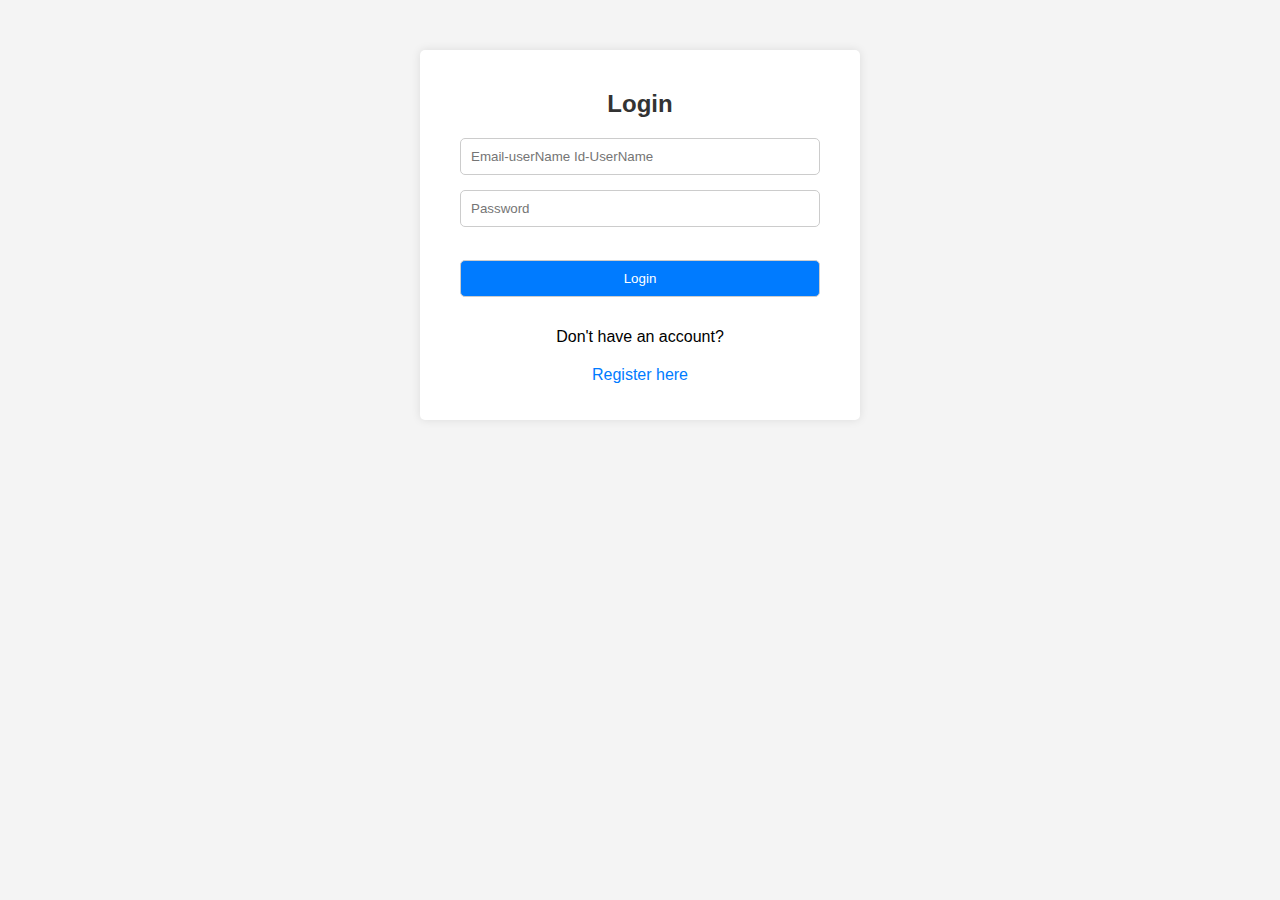
<file: login1.html>
<!DOCTYPE html>
<html lang="en">
  <head>
    <meta charset="UTF-8" />
    <meta name="viewport" content="width=device-width, initial-scale=1.0" />
    <title>Login Page</title>
    <link rel="stylesheet" href="style1.css" />
  </head>
  <body>
    <div class="container">
      <h2>Login</h2>
      <form id="loginForm">
        <input
          type="email"
          id="username"
          name="email"
          placeholder="Email-userName Id-UserName"
        /><br />
        <input
          type="password"
          id="loginPassword"
          name="password"
          placeholder="Password"
        /><br /><br />
        <button type="submit">Login</button>
      </form>
      <p>Don't have an account?<a href="./register2.html"> Register here</a></p>
    </div>
    <script src="script1.js"></script>
  </body>
</html>
</file>
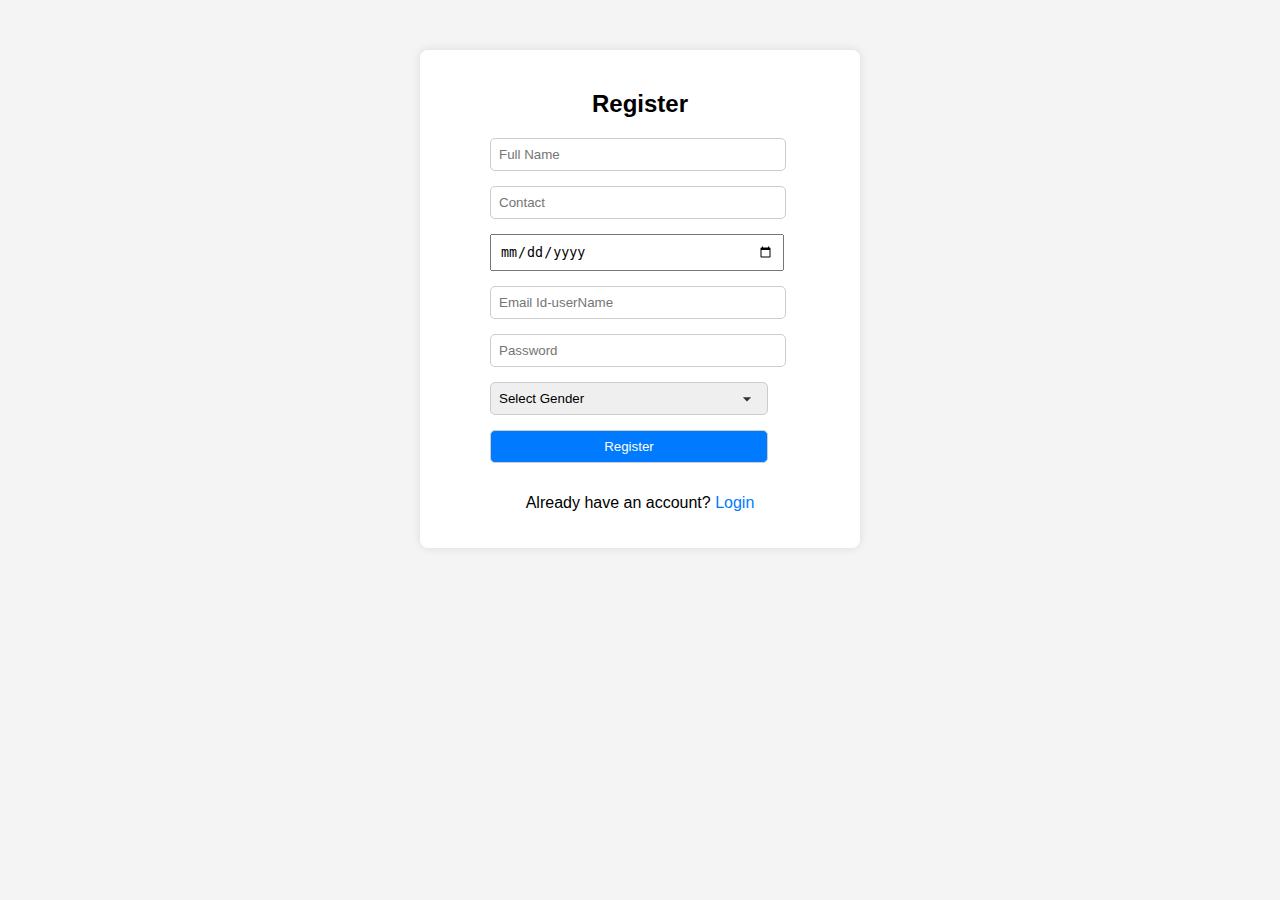
<file: register2.html>
<!DOCTYPE html>
<html lang="en">
  <head>
    <meta charset="UTF-8" />
    <meta name="viewport" content="width=device-width, initial-scale=1.0" />
    <title>Registration Form</title>
    <link rel="stylesheet" href="styles2.css" />
  </head>
  <body>
    <div class="container">
      <h2>Register</h2>
      <form id="registerForm">
        <input
          type="text"
          id="fullname"
          placeholder="Full Name"
          required
          pattern="[A-Za-z ]+"
          title="Name must contain only Alphabets and spaces"
        />
        <input
          type="text"
          id="contact"
          placeholder="Contact"
          required
          pattern="[0-9]+"
          title="Contact must contain only numbers(Mobile Number)"
        />
        <input type="date" id="dob" placeholder="Date of Birth" required />
        <input
          type="email"
          id="email"
          placeholder="Email Id-userName"
          required
        />
        <input type="password" id="password" placeholder="Password" required />
        <select id="gender" required>
          <option value="">Select Gender</option>
          <option value="male">Male</option>
          <option value="female">Female</option>
          <option value="other">Other</option>
        </select>
        <button type="submit">Register</button>
      </form>
      <p>Already have an account? <a href="./login1.html">Login</a></p>
    </div>
    <script src="script2.js"></script>
  </body>
</html>
</file>
<file: style.css>
* {
  margin: 0;
  padding: 0;
  box-sizing: border-box;
  text-decoration: none;
  list-style: none;
  scroll-behavior: smooth;
}

/* nav bar */

#logo {
  margin-bottom: 5px;
  float: left;
}

#navbar {
  background: #f9f9f9;
  overflow: auto; /* Ensures proper layout with floated elements */
}

.navbar-toggler span {
  color: rgb(0, 149, 255);
}
.navbar-nav {
  margin-left: 20px;
}

.nav-item .nav-link {
  font-size: 16px;
  font-weight: 550;
  color: black;
  letter-spacing: 1px;
  border-radius: 3px;
  transition: 0.5s ease;
}

.nav-item .nav-link:hover {
  background-color: rgb(0, 149, 255);
  color: white;
}
#navbar form button {
  background-color: rgb(0, 149, 255);
  color: #f9f9f9;
  border: none;
}

.btn {
  margin-right: 10px;
}
/* nav bar closes */

.home {
  width: 100%;
  height: 90vh;
  background-image: url(./Assets/Background-img.jpg);
  background-repeat: no-repeat;
  background-size: cover;
}

.home .content {
  vertical-align: top;
  text-align: center;
  padding-top: 80px;
}

.home .content h5 {
  color: white;
  font-size: 38px;
  font-weight: 500;
  text-shadow: 00px 4px 4px rgb(142, 142, 142);
  font-style: italic;
}

.home .content h1 {
  color: white;
  font-size: 50px;
  font-weight: 600;
  text-shadow: 0px 2px 2px black;
}

.home .content p {
  color: white;
  font-size: 20px;
  font-weight: 600;
  text-shadow: 0px 2px 2px black;
}

.placeName {
  color: red;
  font-size: 50px;
  font-weight: bold;
}

.changecontent {
  content: " ";
  color: #ffa500;
  text-shadow: 0px 1px 1px black;
  animation: changetext 10s infinite linear;
}

.home .content a {
  padding: 10px;
  background: white;
  color: black;
  letter-spacing: 2px;
  font-weight: 550;
  border-radius: 5px;
  text-decoration: none;
  transition: 0.5s;
}
.home .content a:hover {
  background: #ffa500;
  color: white;
}
@media (max-width: 850px) {
  .home {
    background-position: 50%;
  }
  .home .content h1 {
    font-size: 38px;
  }
  .home .content p {
    font-size: 13px;
  }
}

/* booking page */

.book {
  background: #f9f9f9;
  padding: 50px;
}
.main-text h1 {
  text-align: center;
  text-shadow: 0px 1px 1px black;
  font-weight: 600;
}
.book .card {
  border-radius: 10px;
  box-shadow: 0px 5px 5px -6x black;
}
.book select {
  padding: 10px;
  color: black;
  border: none;
  outline: none;
  font-size: 15px;
  border-radius: 10px;
  box-shadow: 0px 5px 5px -6px black;
}
.book .row {
  margin-top: 30px;
}

.book form input {
  padding: 10px;
  color: black;
  border: none;
  outline: none;
  font-size: 15px;
  border-radius: 10px;
  box-shadow: 0px 5px 5px -6px black;
}
.book form textarea {
  border: none;
  border-radius: 10px;
  resize: none;
  box-shadow: 0px 5px 5px -6px black;
  height: 200px;
}
.book .submit {
  width: 160px;
  font-size: 16px;
  font-weight: 550;
  background: #0088ff;
  color: white;
  margin-top: 10px;
  transition: 0.5s;
}
.book {
  display: flex;
  justify-content: center; /* Horizontally center the content */
  align-items: center; /* Vertically center the content */
  min-height: 100vh; /* Ensure full height of viewport */
}

.book form {
  text-align: center; /* Align form elements to the center */
}

/* package */

.main-txt h1 {
  text-align: center;
  text-shadow: 0px 1px 1px black;
  font-weight: 600;
}
.packages .card {
  border-radius: 5px;
  border: none;
  box-shadow: rgba(0, 0, 0, 0, 1) 0px 4px 12px;
}

.packages .card img {
  border-radius: 5px;
}
.packages .card .card-body {
  background: transparent;
}
.packages .card .card-body h3 {
  font-size: 25px;
  font-weight: 600;
}
.packages .card .card-body p {
  font-size: 15px;
}
.checked {
  color: #fff200;
}
.star i {
  font-size: 20px;
}
.packages .card .card-body h6 {
  font-size: 20px;
}
.packages .card .card-body a {
  padding: 10px;
  text-decoration: none;
  font-size: 18px;
  background: #0088ff;
  color: aliceblue;
  border-radius: 5px;
  justify-content: center;
  display: flex;
}

/* services */
.services {
  background: #f9f9f9;
  margin-top: 50px;
}

.services .card {
  box-shadow: 0px 5px 5px -6px black;
  border: none;
  cursor: pointer;
}
.services .card i {
  font-size: 60px;
  text-align: center;
  color: chartreuse;
  margin-top: 20px;
}
.services .card .card-body h3 {
  font-weight: 600;
}

/* services ends */

/* galley*/
.gallary {
  position: relative;
  margin-top: 50px;
}
.gallary .card {
  border-radius: 10px;
  box-shadow: rgba(0, 0, 0, 0, 1) 0px 4px 12px;
  border: none;
  cursor: pointer;
}
.gallary .card img {
  border-radius: 10px;
  transition: 0.5s;
}
.gallary .card img:hover {
  transform: scale(1.1);
}
.card h4 {
  font-size: 25px;
  display: block;
  color: #fff;
  text-shadow: -2px 2px 2px #000;
  font-weight: 600;
  position: absolute;
  top: 50%;
  left: 50%;
  transform: translate(-50%, -50%);
}
/* galley Ends*/

/* agout Us*/

.about {
  margin-top: 50px;
  background: #f9f9f9;
}
.about .card {
  border-radius: 10px;
}
.about .card img {
  border-radius: 10px;
}
.about h2 {
  font-weight: 600;
  letter-spacing: 1px;
}
.about p {
  font-weight: 500;
}

/*
 agout end*/

/*Foooter*/

#footer {
  width: 100%;
  margin-top: 150px;
  text-align: center;
  background: #f9f9f9;
}
#footer h1 {
  font-weight: 600;
  padding-top: 30px;
  text-shadow: 0px 0px 1px black;
}

.social-links i {
  padding: 10px;
  border-radius: 5px;
  font-size: 20px;
  background: black;
  color: white;
  margin-left: 10px;
  margin-bottom: 10px;
  transition: 0.5s ease;
}
.social-links i:hover {
  background: #0088ff;
}
/*Foooter*/
</file>
<file: style1.css>
body {
  font-family: Arial, sans-serif;
  background-color: #f4f4f4;
  text-align: center;
  margin-top: 50px;
}

.container {
  max-width: 400px;
  margin: 50px auto;
  padding: 20px;
  background-color: #fff;
  border-radius: 5px;
  box-shadow: 0 0 10px rgba(0, 0, 0, 0.1);
}

input {
  margin-right: 10px;
}

h2 {
  color: #333;
}

form {
  width: 100%;
  padding: 0 20px;
  box-sizing: border-box;
}

label {
  display: block;
  margin-bottom: 5px;
  color: #333;
}

input[type="email"],
input[type="password"],
button {
  width: 100%;
  padding: 10px;
  margin-bottom: 15px;
  border: 1px solid #ccc;
  border-radius: 5px;
  box-sizing: border-box;
}

button {
  background-color: #007bff;
  color: #fff;
  cursor: pointer;
}

button:hover {
  background-color: #0056b3;
}

a {
  display: block;
  margin-top: 20px;
  color: #007bff;
  text-decoration: none;
}

/* Media Queries for Smartphones */
@media only screen and (max-width: 600px) {
  .container {
    max-width: 90%; /* Adjusted to fit smaller screens */
    margin: 20px auto;
  }

  input[type="email"],
  input[type="password"],
  button {
    padding: 8px; /* Reduced padding for smaller screens */
    font-size: 14px; /* Reduced font size for smaller screens */
  }
}
</file>
<file: styles2.css>
/* styles2.css */

body {
  font-family: Arial, sans-serif;
  background-color: #f4f4f4;
  margin: 0;
  padding: 0;
}

.container {
  max-width: 400px;
  margin: 50px auto;
  background-color: #fff;
  border-radius: 8px;
  box-shadow: 0 0 10px rgba(0, 0, 0, 0.1);
  padding: 20px;
}

h2 {
  text-align: center;
  margin-bottom: 20px;
}

input[type="text"],
input[type="email"],
input[type="password"],
select,
button {
  width: calc(100% - 22px); /* Adjusted width */
  padding: 8px; /* Adjusted padding */
  margin-bottom: 15px;
  border: 1px solid #ccc;
  border-radius: 5px;
}

input[type="date"] {
  width: 274px; /* Adjusted width */
  padding: 8px; /* Adjusted padding */
  margin-bottom: 5%;
}

select {
  appearance: none;
  -webkit-appearance: none;
  -moz-appearance: none;
  background-image: url("data:image/svg+xml,%3Csvg xmlns='http://www.w3.org/2000/svg' viewBox='0 0 24 24' fill='%23333'%3E%3Cpath d='M7 10l5 5 5-5H7z'/%3E%3C/svg%3E");
  background-repeat: no-repeat;
  background-position: right 10px top 50%;
  background-size: 20px;
}

button {
  background-color: #007bff;
  color: #fff;
  cursor: pointer;
}

button:hover {
  background-color: #0056b3;
}

p {
  text-align: center;
}

a {
  color: #007bff;
  text-decoration: none;
}

a:hover {
  text-decoration: underline;
}

form {
  width: 300px;
  margin: 0 auto;
}

label {
  display: block;
  margin-bottom: 5px;
  color: #333;
}
@media only screen and (max-width: 600px) {
  input[type="text"],
  input[type="email"],
  input[type="password"],
  select,
  button {
    width: calc(100% - 16px); /* Adjusted width */
    padding: 6px; /* Adjusted padding */
  }

  input[type="date"] {
    width: calc(100% - 16px); /* Adjusted width */
    padding: 6px; /* Adjusted padding */
  }

  form {
    width: 90%; /* Adjusted width */
  }
}
</file>
